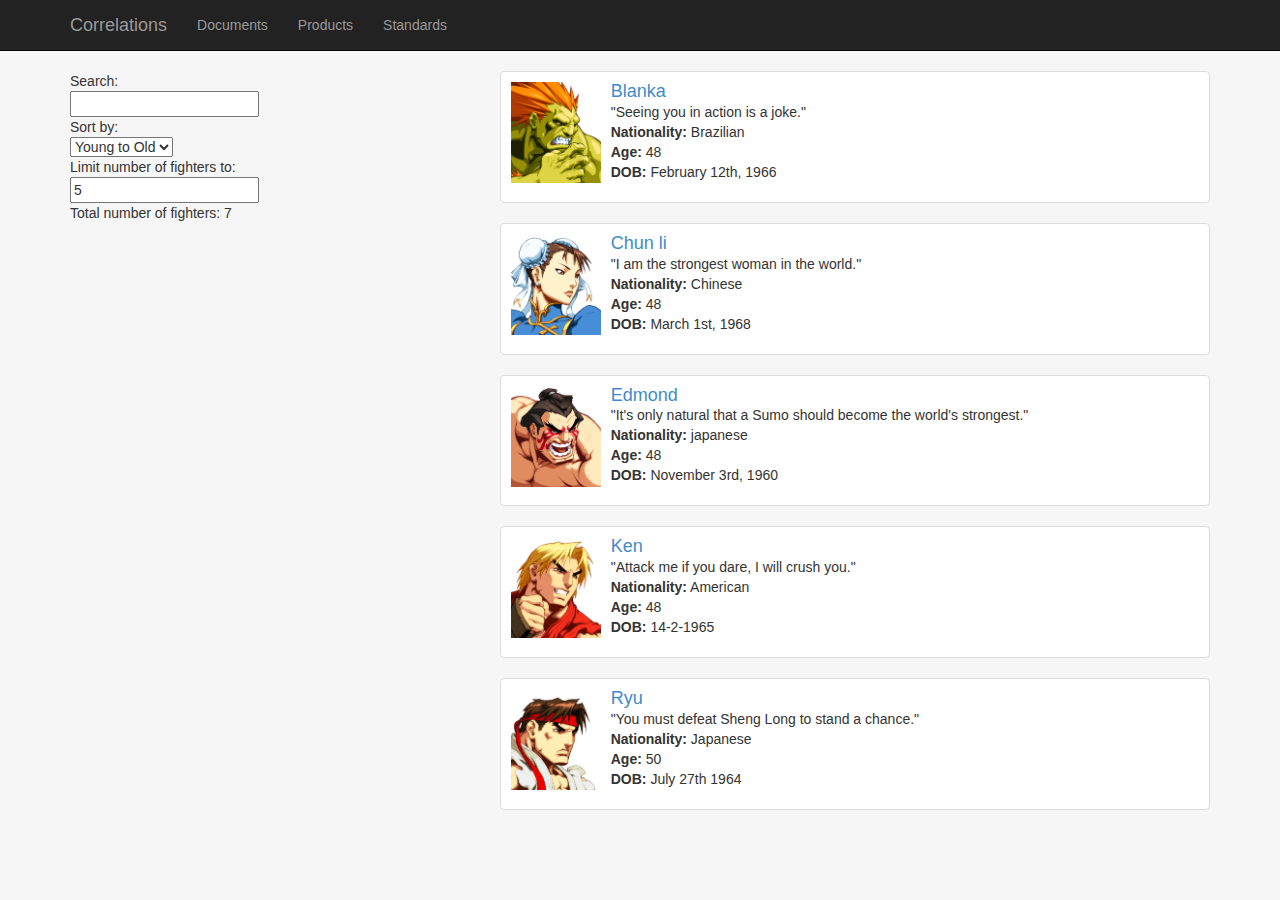
<file: index.html>
<!-- 
  COMMAND PROMPT
  cd desktop/server
  node index.js
  http://localhost:3000
   -->
<!doctype html>
<html lang="en" ng-app="streetFighterApp">
<head>
  <meta charset="utf-8">
  <title ng-bind-template="Street Fighter: {{query}}">Street Fighter</title>
  <link rel="stylesheet" href="css/bootstrap.min.css">
  <link rel="stylesheet" href="css/bootstrap-responsive.min.css">
  <link rel="stylesheet" href="css/app.css">
  <link rel="stylesheet" href="css/animations.css">
  
  <script src="http://code.jquery.com/jquery-1.10.2.min.js"></script>
  <script src="lib/angular/angular.js"></script>
  <script src="lib/angular/angular-animate.js"></script>
  <script src="lib/angular/angular-resource.js"></script>
  <script src="lib/angular/angular-route.js"></script>

  <script src="js/app.js"></script>
  <script src="js/controllers.js"></script>
  <script src="js/filters.js"></script>
  <script src="js/services.js"></script>
  <script src="js/animations.js"></script>
</head>
<body ng-view>
</body>
</html>
</file>
<file: css/app.css>
/* app css stylesheet */

body {
  background: rgba(245,245,245,0.88);
  padding-bottom: 50px;
}

/* -- Fighter List Page -- */
.fighters { list-style: none; }
.fighters h4 {
  margin: 0;
}

.thumb {
  float: left;
  padding-right: 10px;
  max-height: 100px;
  max-width: 100px;
}

.fighters li {
  clear: both;
  padding: 10px;
}
/* -- Fighter Details Page -- */
.fighter-detail h1 {
  color: #fff;
  border-bottom: 1px solid gray;
  font-size: 48px;
  padding-bottom: 25px;
  text-shadow: 0 1px 0 #ccc,
               0 2px 0 #c9c9c9,
               0 3px 0 #bbb,
               0 4px 0 #b9b9b9,
               0 5px 0 #aaa,
               0 6px 1px rgba(0,0,0,.1),
               0 0 5px rgba(0,0,0,.1),
               0 1px 3px rgba(0,0,0,.3),
               0 3px 5px rgba(0,0,0,.2),
               0 5px 10px rgba(0,0,0,.25),
               0 10px 10px rgba(0,0,0,.2),
               0 20px 20px rgba(0,0,0,.15);
}

/** Detail View **/
.fighter-stats { }

ul.special-moves { list-style: none; }

/* MOVIE POSTERS */

.fighter-thumbs { 
  margin: 40px 0 0 0;
  list-style: none;
  }
.fighter-thumbs li {
  display: inline;
  float: left;
   margin-right: 10px;
  -webkit-perspective: 500;
  -webkit-transform-style: preserve-3d;
  -webkit-transition-property: perspective;
  -webkit-transition-duration: 0.5s;
}
ul.fighter-thumbs li:last-of-type { margin-right: 0; }
.fighter-thumbs li:hover { -webkit-perspective: 5000; }

.fighter-thumbs li img {
  background-color: #fff;
  height: 206px;
  width: 206px;
  padding: 10px;
  -webkit-transform: rotateY(30deg);
  -moz-box-shadow: 0 3px 10px #888;
  -webkit-box-shadow: 0 3px 10px #888;
  -webkit-transition-property: transform;
  -webkit-transition-duration: 0.5s;
}
.fighter-thumbs li:hover img { -webkit-transform: rotateY(0deg); }

ul.specs {
  clear: both;
  margin: 0;
  padding: 0;
  list-style: none;
}

ul.specs > li{
  display: inline-block;
  width: 200px;
  vertical-align: top;
}

ul.specs > li > span{
  font-weight: bold;
  font-size: 1.2em;
}

ul.specs dt {
  font-weight: bold;
}
</file>
<file: css/animations.css>
/*
 * animations css stylesheet
 */

/* animate ngRepeat in phone listing */

.phone-listing.ng-enter,
.phone-listing.ng-leave,
.phone-listing.ng-move {
  -webkit-transition: 0.5s linear all;
  -moz-transition: 0.5s linear all;
  -o-transition: 0.5s linear all;
  transition: 0.5s linear all;
}

.phone-listing.ng-enter,
.phone-listing.ng-move {
  opacity: 0;
  height: 0;
  overflow: hidden;
}

.phone-listing.ng-move.ng-move-active,
.phone-listing.ng-enter.ng-enter-active {
  opacity: 1;
  height: 120px;
}

.phone-listing.ng-leave {
  opacity: 1;
  overflow: hidden;
}

.phone-listing.ng-leave.ng-leave-active {
  opacity: 0;
  height: 0;
  padding-top: 0;
  padding-bottom: 0;
}

/* cross fading between routes with ngView */

.view-container {
  position: relative;
}

.view-frame.ng-enter,
.view-frame.ng-leave {
  background: white;
  position: absolute;
  top: 0;
  left: 0;
  right: 0;
}

.view-frame.ng-enter {
  -webkit-animation: 0.5s fade-in;
  -moz-animation: 0.5s fade-in;
  -o-animation: 0.5s fade-in;
  animation: 0.5s fade-in;
  z-index: 100;
}

.view-frame.ng-leave {
  -webkit-animation: 0.5s fade-out;
  -moz-animation: 0.5s fade-out;
  -o-animation: 0.5s fade-out;
  animation: 0.5s fade-out;
  z-index: 99;
}

@keyframes fade-in {
  from { opacity: 0; }
  to { opacity: 1; }
}
@-moz-keyframes fade-in {
  from { opacity: 0; }
  to { opacity: 1; }
}
@-webkit-keyframes fade-in {
  from { opacity: 0; }
  to { opacity: 1; }
}

@keyframes fade-out {
  from { opacity: 1; }
  to { opacity: 0; }
}
@-moz-keyframes fade-out {
  from { opacity: 1; }
  to { opacity: 0; }
}
@-webkit-keyframes fade-out {
  from { opacity: 1; }
  to { opacity: 0; }
}
</file>
